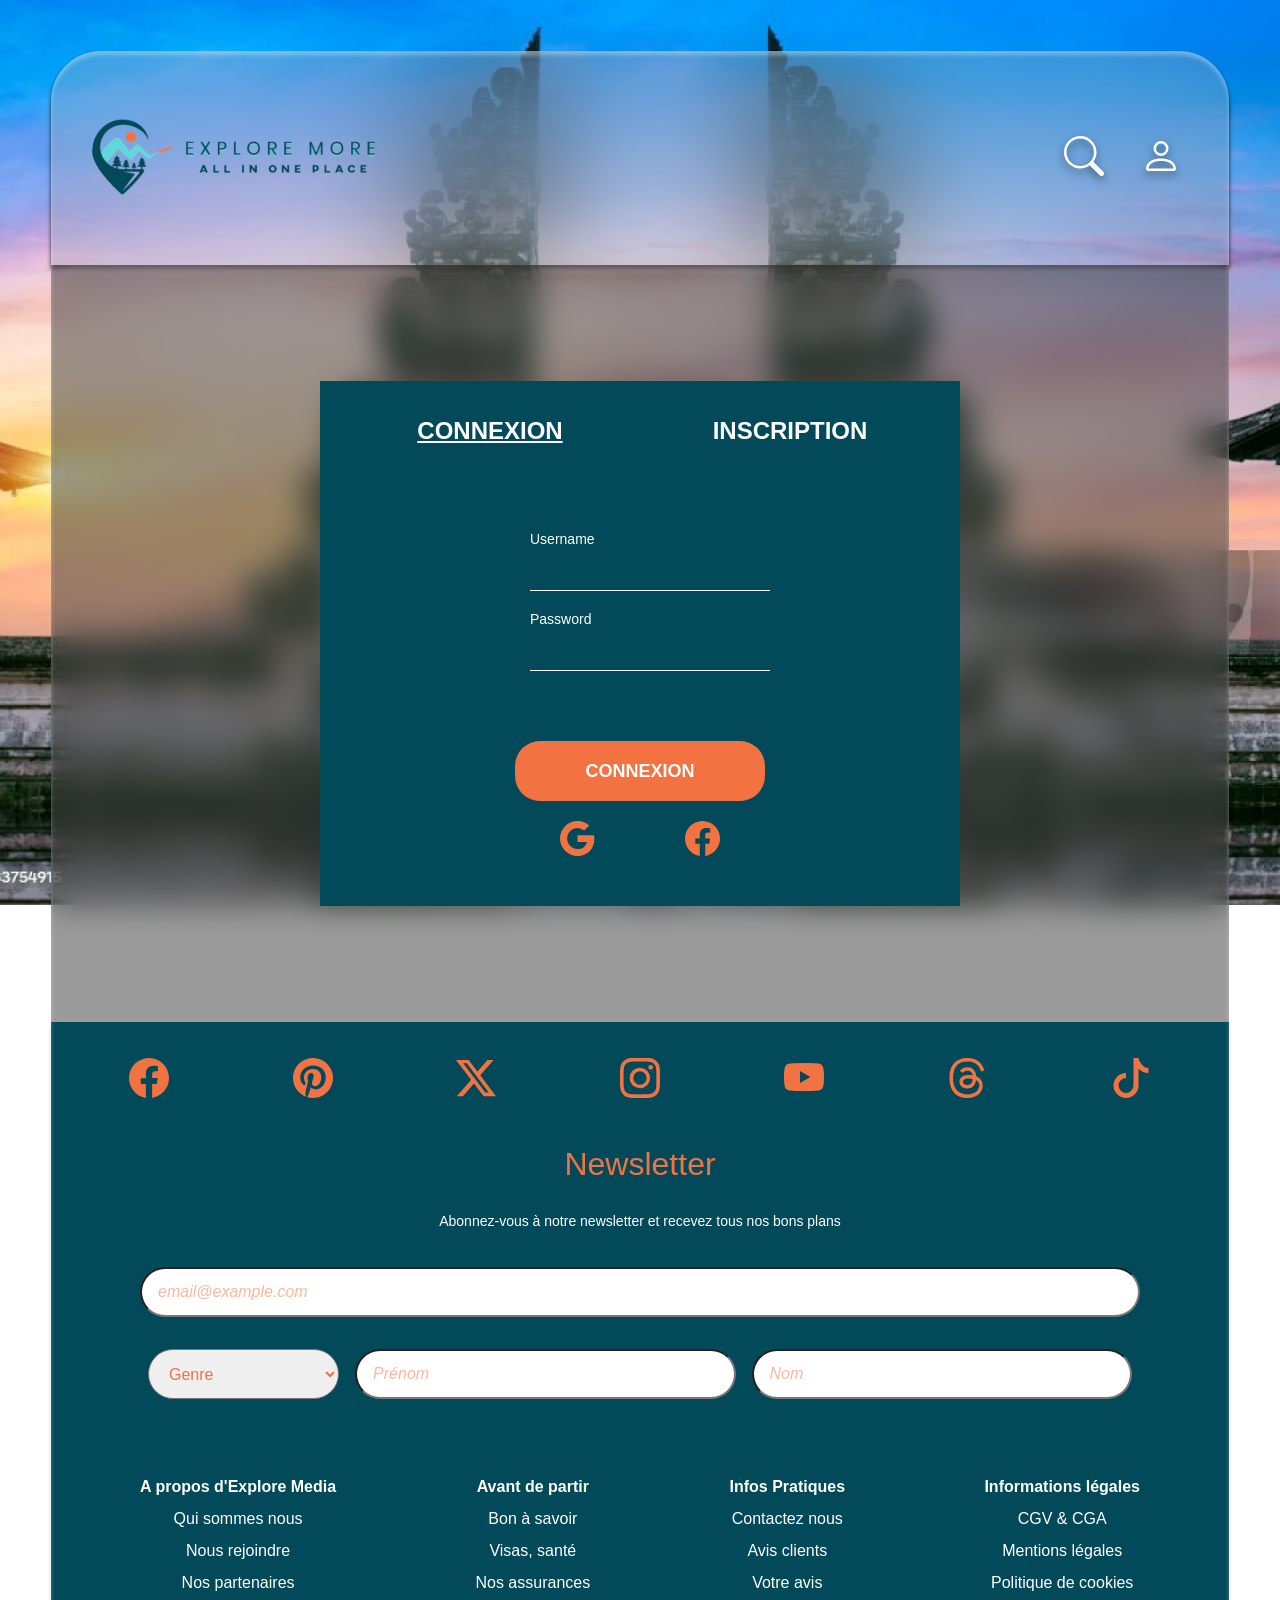
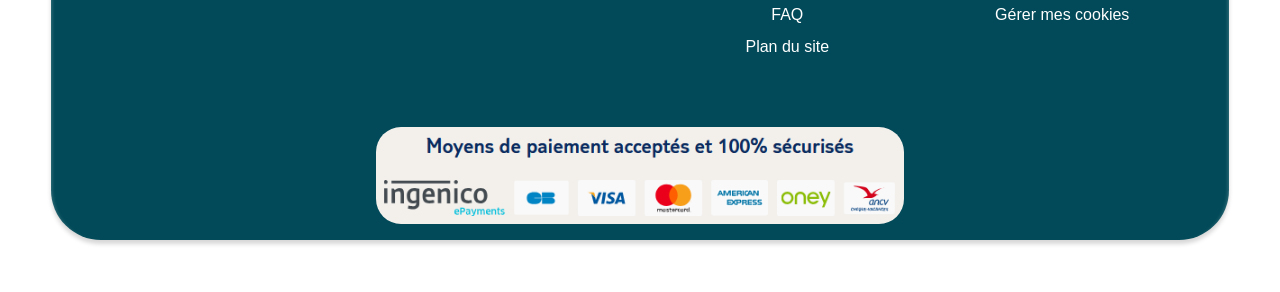
<file: login.html>
<!DOCTYPE html>
<html lang="fr">
<head>
    <meta charset="UTF-8">
    <meta name="viewport" content="width=device-width, initial-scale=1.0">
    
    <!-- <meta name="description" content=""> -->
    <!-- <meta name="keywords" content="Voyage, Vancances"> -->
    <link rel="shortcut icon" href="./images/favicon.png" type="image/x-icon">
    <meta name="description" content="Vous recherchez un moyen de faciliter ...">
    <link rel="stylesheet" href="./styles/style-em.css">
    <title>Connexion - Explore More</title>
</head>
<body style="background-image: url(../images/login.png);">
    <header>
        <div class="HeaderLine">
            <div>
                <img src="./icons/list.svg" alt="Icône Compte" class="IconButton">
            </div>
            <a href="./index.html" class="ButtonLink"><img src="./images/logoad1.png" alt="Logo Du Site" id="HeaderLogo"></a>
            <div>
                <img src="./icons/search.svg" alt="Icône Recherche" class="IconButton">
                <a href="./login.html" class="ButtonLink"><img src="./icons/person.svg" alt="Icône Compte" class="IconButton"></a>
            </div>
        </div>
    </header>
    <main>
        <div class="container">
            <div class="tabs">
                <button disabled>CONNEXION</button>
                <button id="inscription">INSCRIPTION</button>
            </div>
            <div class="form-group">
                <label for="username">Username</label>
                <input type="email" id="username">
            </div>
            <div class="form-group">
                <label for="password">Password</label>
                <input type="password">
            </div>
            <!-- <input type="checkbox" label> -->
            <button class="btn">CONNEXION</button>
            <p><i>S'inscrire</i></p>
            <div class="social-icons">
                <img width="35px" height="35px" src="./icons/google.svg" alt="logo connexion google">
                <img width="35px" height="35px" src="./icons/facebook.svg" alt="logo connexion facebook">
            </div>
        </div>
    </main>
    <footer>
        <div id="FooterReseaux">
            <img src="./icons/facebook.svg" alt="icone facebook">
            <img src="./icons/pinterest.svg" alt="icone pinterest">
            <img src="./icons/twitter-x.svg" alt="icone twitter-x">
            <img src="./icons/instagram.svg" alt="icone instagram">
            <img src="./icons/youtube.svg" alt="icone youtube">
            <img src="./icons/threads.svg" alt="icone threads">
            <img src="./icons/tiktok.svg" alt="icone tiktok">
        </div>
        <div id="FooterNewsletter">
            <span>Newsletter</span>
            <p>Abonnez-vous à notre newsletter et recevez tous nos bons plans</p>
            <input id="FooterInputEmail" type="text" placeholder="email@example.com">
            <div>
                <select id="Genre" name="GenderChoice">
                    <option value="Genre" selected disabled>Genre</option>
                    <option value="Mr">Mr</option>
                    <option value="Mme">Mme</option>
                </select>
                <input type="text" placeholder="Prénom">
                <input type="text" placeholder="Nom">
            </div>
        </div>
        <div id="FooterMentionDesktop">
            <ul>
                <li><b>A propos d'Explore Media</b></li>
                <li>Qui sommes nous</li>
                <li>Nous rejoindre</li>
                <li>Nos partenaires</li>
            </ul>
            <ul>
                <li><b>Avant de partir</b></li>
                <li>Bon à savoir</li>
                <li>Visas, santé</li>
                <li>Nos assurances</li>
            </ul>
            <ul>
                <li><b>Infos Pratiques</b></li>
                <li>Contactez nous</li>
                <li>Avis clients</li>
                <li>Votre avis</li>
                <li>FAQ</li>
                <li>Plan du site</li>
            </ul>
            <ul>
                <li><b>Informations légales</b></li>
                <li>CGV & CGA</li>
                <li>Mentions légales</li>
                <li>Politique de cookies</li>
                <li>Gérer mes cookies</li>
            </ul>
        </div>
        <div id="FooterMentionMobile">
            <details>
                <summary><b>A propos d'Explore Media</b></summary>
                <p>Qui sommes nous</p>
                <p>Nous rejoindre</p>
                <p>Nos partenaires</p>
            </details>
            <details>
                <summary><b>Avant de partir</b></summary>
                <p>Bon à savoir</p>
                <p>Visas, santé</p>
                <p>Nos assurances</p>
            </details>
            <details>
                <summary><b>Infos Pratiques</b></summary>
                <p>Contactez nous</p>
                <p>Avis clients</p>
                <p>Votre avis</p>
                <p>FAQ</p>
                <p>Plan du site</p>
            </details>
            <details>
                <summary><b>Informations légales</b></summary>
                <p>CGV & CGA</p>
                <p>Mentions légales</p>
                <p>Politique de cookies</p>
                <p>Gérer mes cookies</p>
            </details>
        </div>
        <div id="payment">
            <img src="./images/Capture.PNG" alt="Moyens de paiements utilisables sur le site">
        </div>
    </footer>
</body>
</html>
</file>
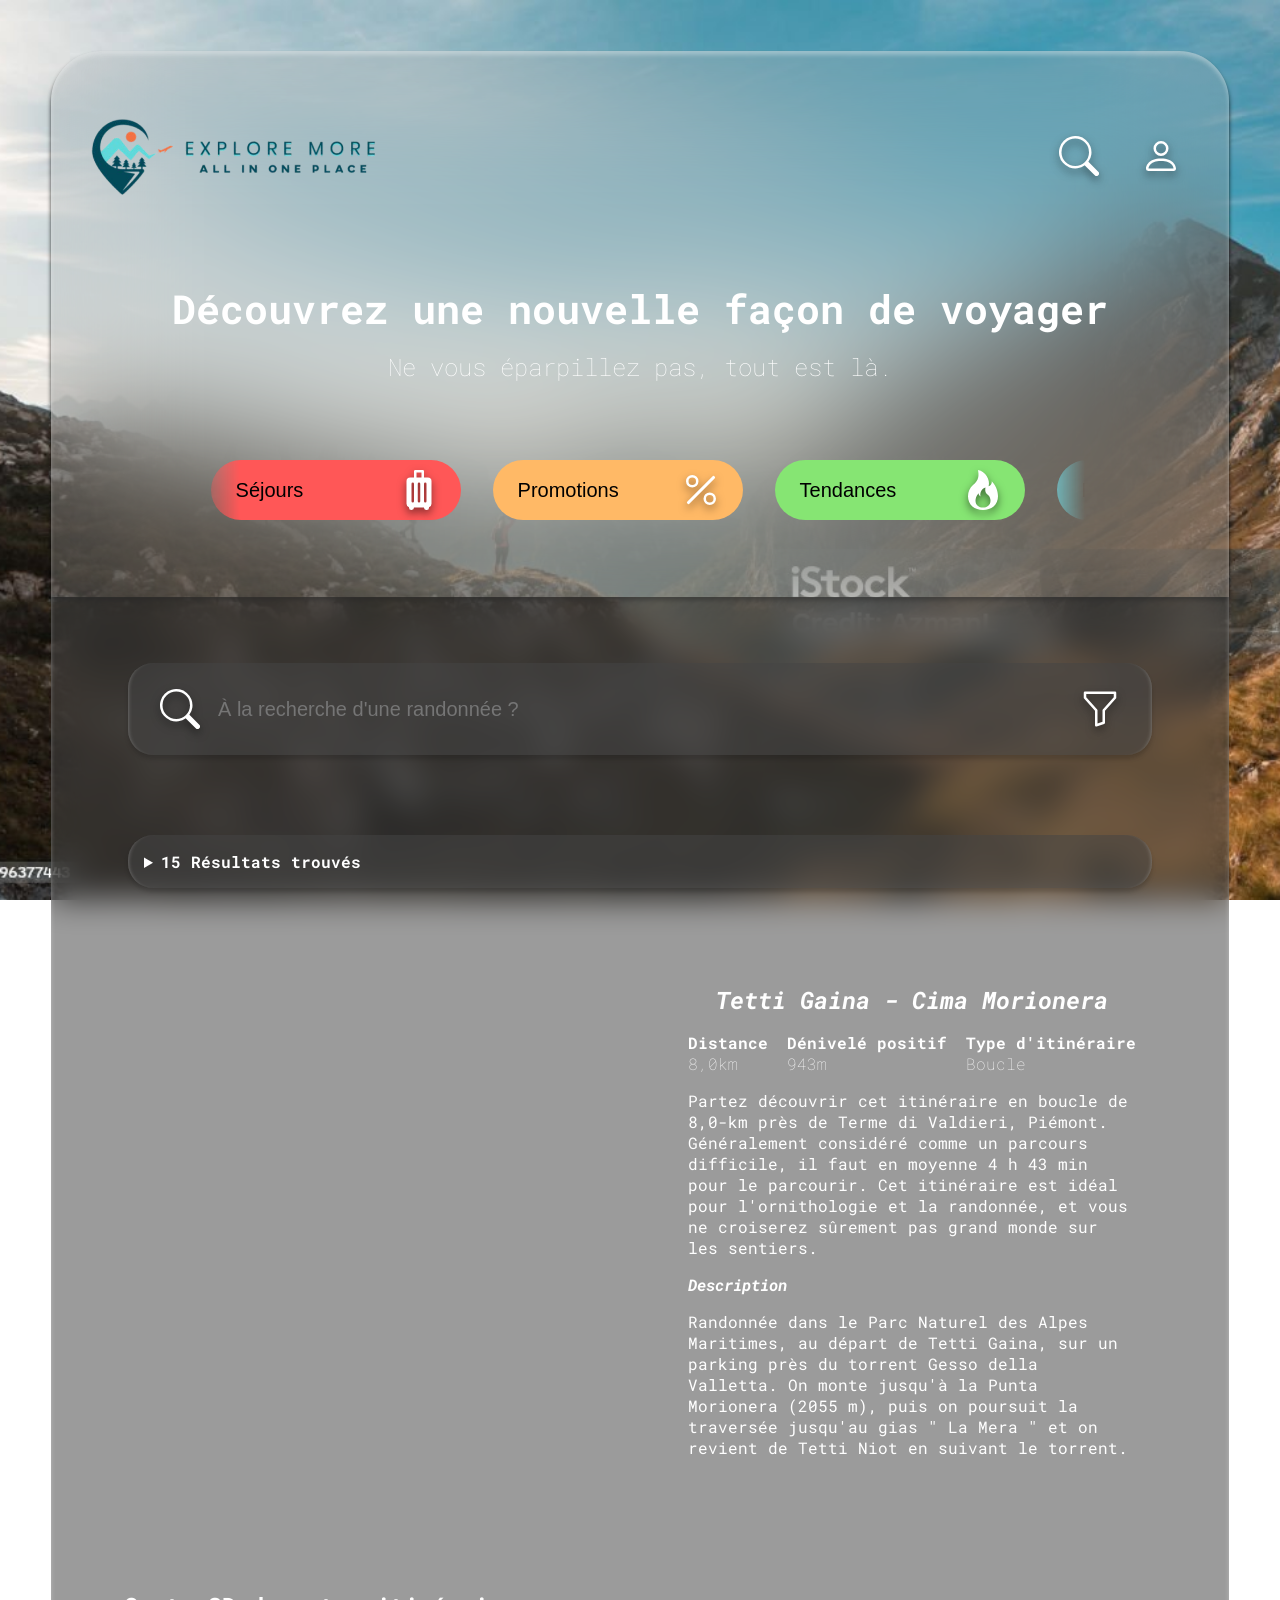
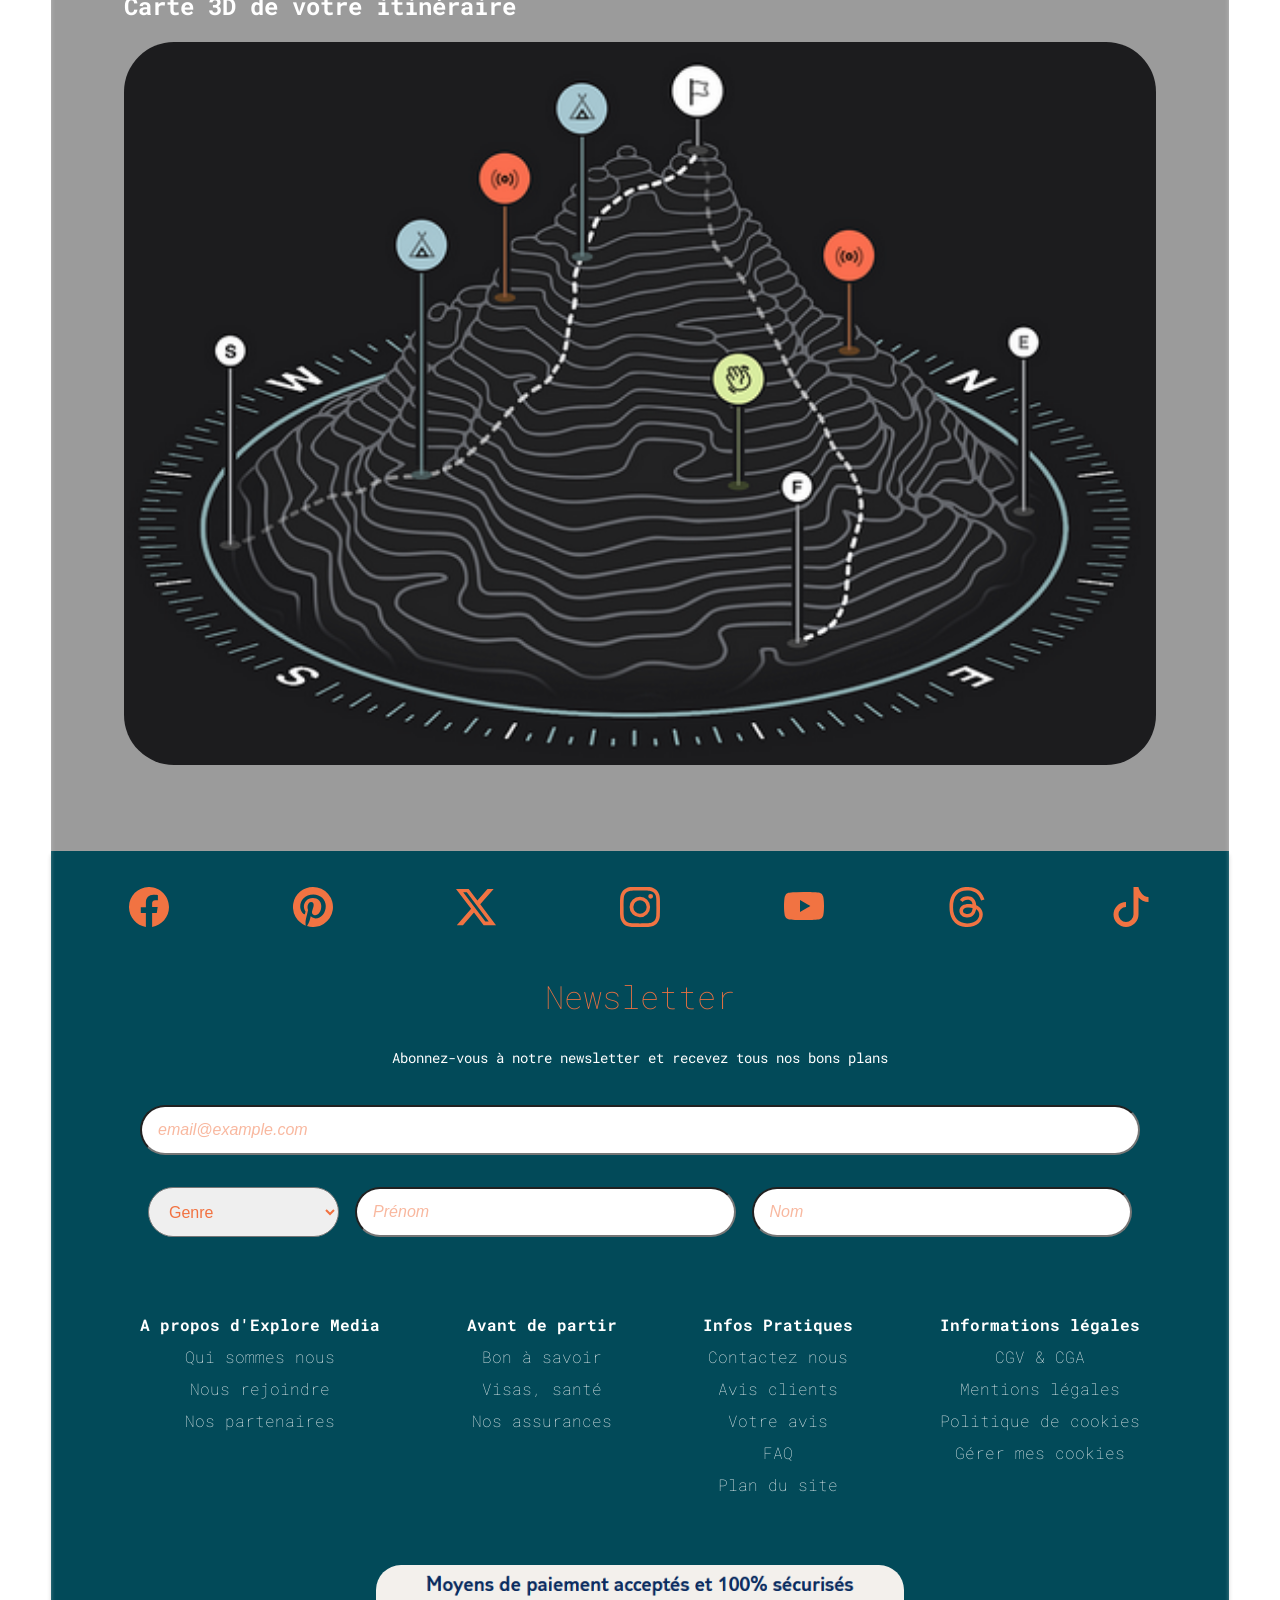
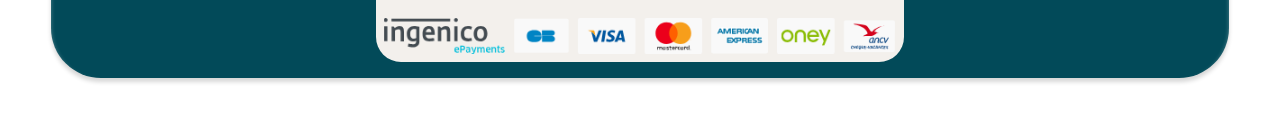
<file: rando.html>
<!DOCTYPE html>
<html lang="fr">
<head>
    <meta charset="UTF-8">
    <meta name="viewport" content="width=device-width, initial-scale=1.0">
    
    <!-- <meta name="description" content=""> -->
    <!-- <meta name="keywords" content="Voyage, Vancances"> -->
    <link rel="shortcut icon" href="./images/favicon.png" type="image/x-icon">
    <meta name="description" content="Vous recherchez un moyen de faciliter ...">
    <link rel="stylesheet" href="./styles/style-em.css">
    <title>Randonnées - Explore More</title>

    <link rel="preconnect" href="https://fonts.googleapis.com">
    <link rel="preconnect" href="https://fonts.gstatic.com" crossorigin>
    <link href="https://fonts.googleapis.com/css2?family=Alegreya+Sans:ital,wght@0,100;0,300;0,400;0,500;0,700;0,800;0,900;1,100;1,300;1,400;1,500;1,700;1,800;1,900&family=Alegreya:ital,wght@0,400..900;1,400..900&family=Roboto+Mono:ital,wght@0,100..700;1,100..700&display=swap" rel="stylesheet">

</head>
<body style="background-image: url(../images/istockphoto-1996377443-1024x1024.jpg);">
    <header>
        <div class="HeaderLine">
            <div>
                <img src="./icons/list.svg" alt="Icône Compte" class="IconButton">
            </div>
            <a href="./index.html" class="ButtonLink"><img src="./images/logoad1.png" alt="Logo Du Site" id="HeaderLogo"></a>
            <div>
                <img src="./icons/search.svg" alt="Icône Recherche" class="IconButton">
                <a href="./login.html" class="ButtonLink"><img src="./icons/person.svg" alt="Icône Compte" class="IconButton"></a>
            </div>
        </div>
        <div class="HeaderLine">
            <div class="HeaderLargeTitle">Découvrez une nouvelle façon de voyager</div>
            <div class="HeaderSubTitle">Ne vous éparpillez pas, tout est là.</div>
        </div>
        <div class="HeaderLine">
            <div id="HeaderCarousel">
                <a href="./sejour.html" class="ButtonLink"><button>Séjours <img src="./icons/suitcase-fill.svg" alt="Icône Séjours" class="Icon"></button></a>
                <button>Promotions <img src="./icons/percent.svg" alt="Icône Promotions" class="Icon"></button>
                <button>Tendances <img src="./icons/fire.svg" alt="Icône Tendances" class="Icon"></button>
                <a href="./rando.html" class="ButtonLink"><button>Randonnées <img src="./icons/map.svg" alt="Icône Randonnées" class="Icon"></button></a>
                <button>Sur mesure <img src="./icons/rulers.svg" alt="Icône Sur mesure" class="Icon"></button>
                <button>Transport <img src="./icons/train-front.svg" alt="Icône Transport" class="Icon"></button>
            </div>
        </div>
    </header>
    <main>
        <div id="simpleSearchBar">
            <div>
                <img class="Icon" src="./icons/search.svg" alt="Icône Loupe">
                <input type="text" placeholder="À la recherche d'une randonnée ?">
                <img class="Icon" src="./icons/funnel.svg" alt="Icône Loupe">
            </div>
        </div>
        <details id="RandoResultList">
            <summary><b>15 Résultats trouvés</b></summary>
            <div class="CardList">
                <div class="Card">
                    <div class="CardImgDiv">
                        <img src="./images/lake-district.jpg" alt="Image Card">
                    </div>
                    <p class="CardTitre"><i>Lacs des Trécolpas-refuge de Cougourde</i></p>
                    <p class="CardDescription">10Km (~6h)</p>
                </div>
                <div class="Card">
                    <div class="CardImgDiv">
                        <img src="./images/mountain-ranges.jpg" alt="Image Card">
                    </div>
                    <p class="CardTitre"><i>Tetti Gaina - Cima Morionera</i></p>
                    <p class="CardDescription">8Km (~5h)</p>
                </div>
                <div class="Card">
                    <div class="CardImgDiv">
                        <img src="./images/lago-federa.jpg" alt="Image Card">
                    </div>
                    <p class="CardTitre"><i>Lac Autier</i></p>
                    <p class="CardDescription">7,4Km (~3h30)</p>
                </div>
                <div class="Card">
                    <div class="CardImgDiv">
                        <img src="./images/alps.jpg" alt="Image Card">
                    </div>
                    <p class="CardTitre"><i>Tour de Guillestre</i></p>
                    <p class="CardDescription">7,7Km (~2h)</p>
                </div>
                <div class="Card">
                    <div class="CardImgDiv">
                        <img src="./images/corsica-gr20.jpg" alt="Image Card">
                    </div>
                    <p class="CardTitre"><i>GR20</i></p>
                    <p class="CardDescription">173Km (~74h)</p>
                </div>
                <div class="Card">
                    <div class="CardImgDiv">
                        <img src="./images/gr10.jpg" alt="Image Card">
                    </div>
                    <p class="CardTitre"><i>GR10</i></p>
                    <p class="CardDescription">890Km (~45-60j)</p>
                </div>
            </div>
        </details>
        
        <div class="trekInfos">
            <iframe class="alltrails" src="https://www.alltrails.com/fr/widget/trail/italy/piedmont/tetti-gaina-cima-morionera" width="600px" height="600px" frameborder="0" scrolling="no" marginheight="0" marginwidth="0" title="AllTrails : des guides et cartes de sentiers pour la randonnée, le camping et la course à pied"></iframe>
            <div id="description">
                <h2><i>Tetti Gaina - Cima Morionera</i></h2>
                <div>
                    <span><b>Distance</b><br>8,0km</span>
                    <span><b>Dénivelé positif</b><br>943m</span>
                    <span><b>Type d'itinéraire</b><br>Boucle</span>
                </div> 
                <p>Partez découvrir cet itinéraire en boucle de 8,0-km près de Terme di  Valdieri, Piémont. Généralement considéré comme un parcours difficile,  il faut en moyenne 4 h 43 min pour le parcourir. Cet itinéraire est  idéal pour l'ornithologie et la randonnée, et vous ne croiserez sûrement pas grand monde sur les sentiers.</p>
                <b><i>Description</i></b>
                <p>Randonnée dans le Parc Naturel des Alpes Maritimes, au départ de Tetti  Gaina, sur un parking près du torrent Gesso della Valletta. On monte  jusqu'à la Punta Morionera (2055 m), puis on poursuit la traversée  jusqu'au gias " La Mera " et on revient de Tetti Niot en suivant le  torrent.</p>
            </div> 
        </div>
        <div id="topologie">
            <h2>Carte 3D de votre itinéraire</h2>
            <img src="./images/Capture_decran_2024-10-31_140816.png" alt="topologie 3D de la randonnée">
        </div>
    </main>
    <footer>
        <div id="FooterReseaux">
            <img src="./icons/facebook.svg" alt="icone facebook">
            <img src="./icons/pinterest.svg" alt="icone pinterest">
            <img src="./icons/twitter-x.svg" alt="icone twitter-x">
            <img src="./icons/instagram.svg" alt="icone instagram">
            <img src="./icons/youtube.svg" alt="icone youtube">
            <img src="./icons/threads.svg" alt="icone threads">
            <img src="./icons/tiktok.svg" alt="icone tiktok">
        </div>
        <div id="FooterNewsletter">
            <span>Newsletter</span>
            <p>Abonnez-vous à notre newsletter et recevez tous nos bons plans</p>
            <input id="FooterInputEmail" type="text" placeholder="email@example.com">
            <div>
                <select id="Genre" name="GenderChoice">
                    <option value="Genre" selected disabled>Genre</option>
                    <option value="Mr">Mr</option>
                    <option value="Mme">Mme</option>
                </select>
                <input type="text" placeholder="Prénom">
                <input type="text" placeholder="Nom">
            </div>
        </div>
        <div id="FooterMentionDesktop">
            <ul>
                <li><b>A propos d'Explore Media</b></li>
                <li>Qui sommes nous</li>
                <li>Nous rejoindre</li>
                <li>Nos partenaires</li>
            </ul>
            <ul>
                <li><b>Avant de partir</b></li>
                <li>Bon à savoir</li>
                <li>Visas, santé</li>
                <li>Nos assurances</li>
            </ul>
            <ul>
                <li><b>Infos Pratiques</b></li>
                <li>Contactez nous</li>
                <li>Avis clients</li>
                <li>Votre avis</li>
                <li>FAQ</li>
                <li>Plan du site</li>
            </ul>
            <ul>
                <li><b>Informations légales</b></li>
                <li>CGV & CGA</li>
                <li>Mentions légales</li>
                <li>Politique de cookies</li>
                <li>Gérer mes cookies</li>
            </ul>
        </div>
        <div id="FooterMentionMobile">
            <details>
                <summary><b>A propos d'Explore Media</b></summary>
                <p>Qui sommes nous</p>
                <p>Nous rejoindre</p>
                <p>Nos partenaires</p>
            </details>
            <details>
                <summary><b>Avant de partir</b></summary>
                <p>Bon à savoir</p>
                <p>Visas, santé</p>
                <p>Nos assurances</p>
            </details>
            <details>
                <summary><b>Infos Pratiques</b></summary>
                <p>Contactez nous</p>
                <p>Avis clients</p>
                <p>Votre avis</p>
                <p>FAQ</p>
                <p>Plan du site</p>
            </details>
            <details>
                <summary><b>Informations légales</b></summary>
                <p>CGV & CGA</p>
                <p>Mentions légales</p>
                <p>Politique de cookies</p>
                <p>Gérer mes cookies</p>
            </details>
        </div>
        <div id="payment">
            <img src="./images/Capture.PNG" alt="">
        </div>
    </footer>
</body>
</html>
</file>
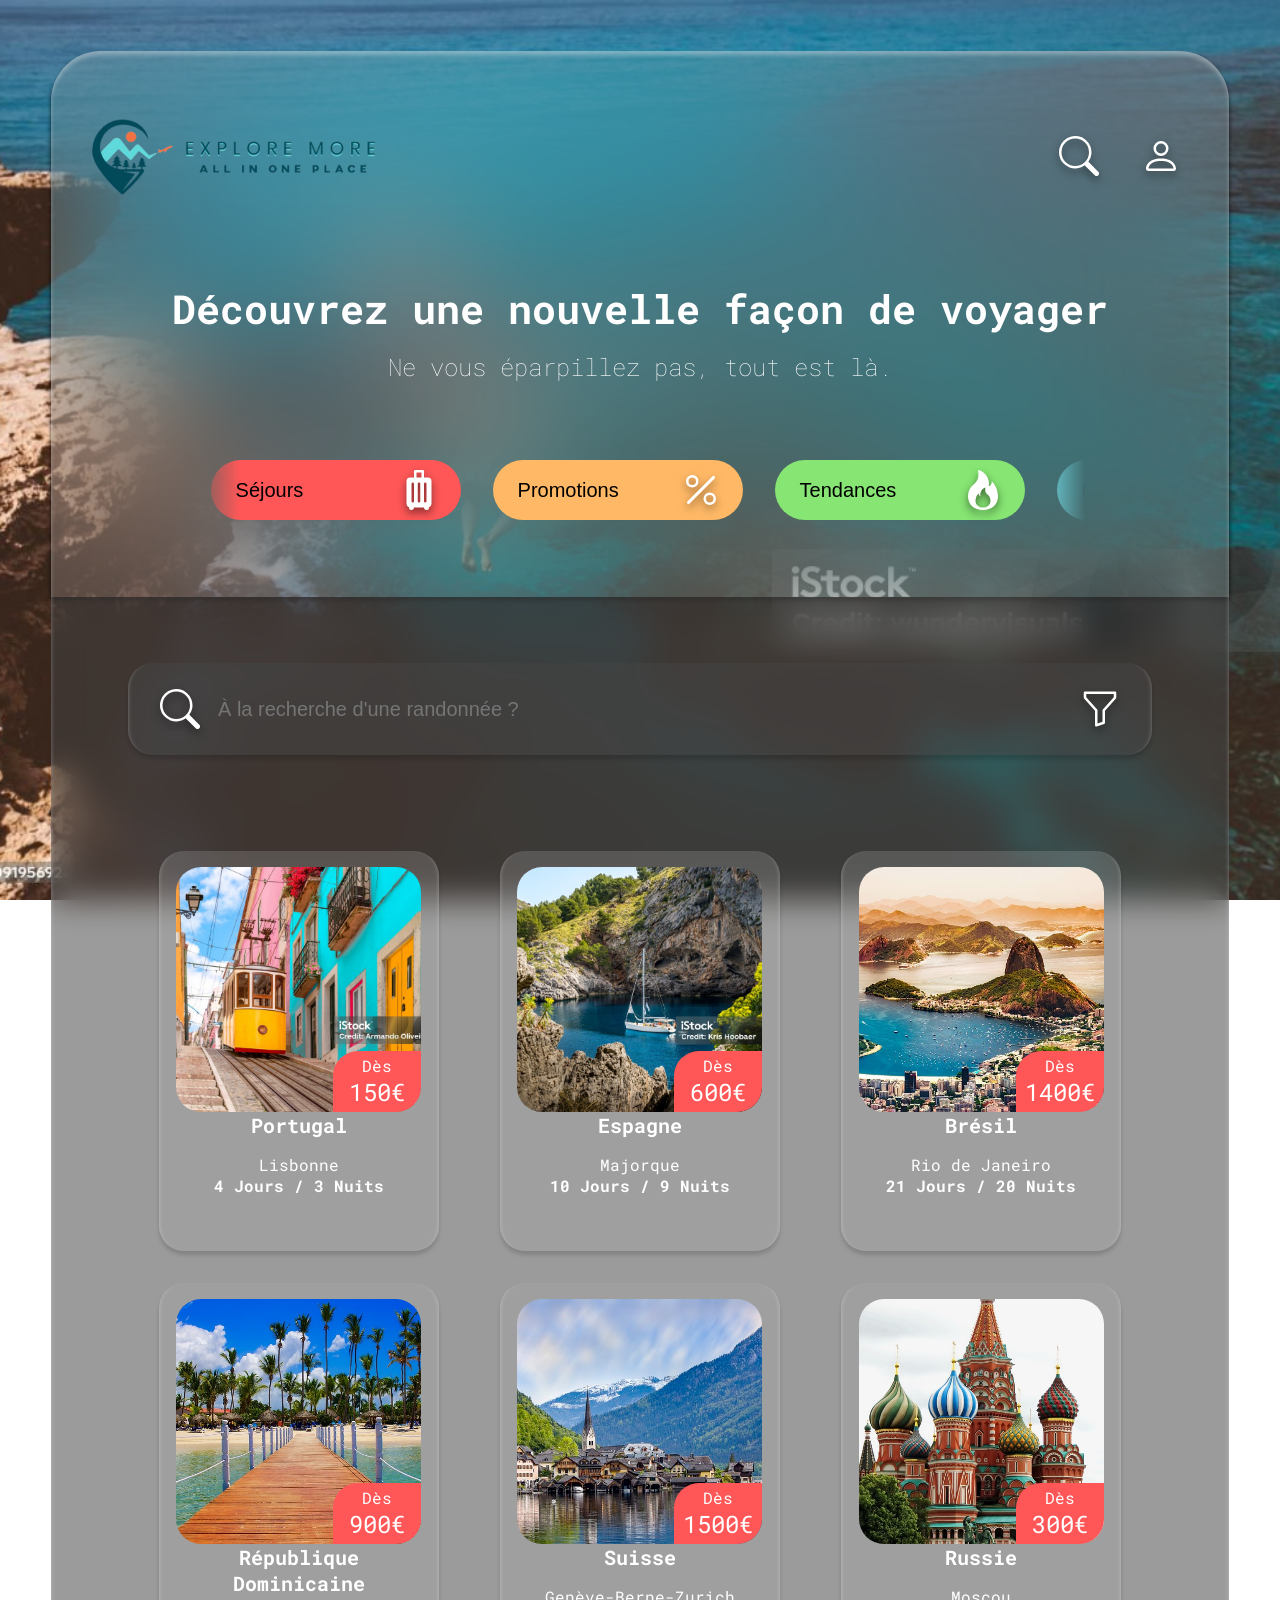
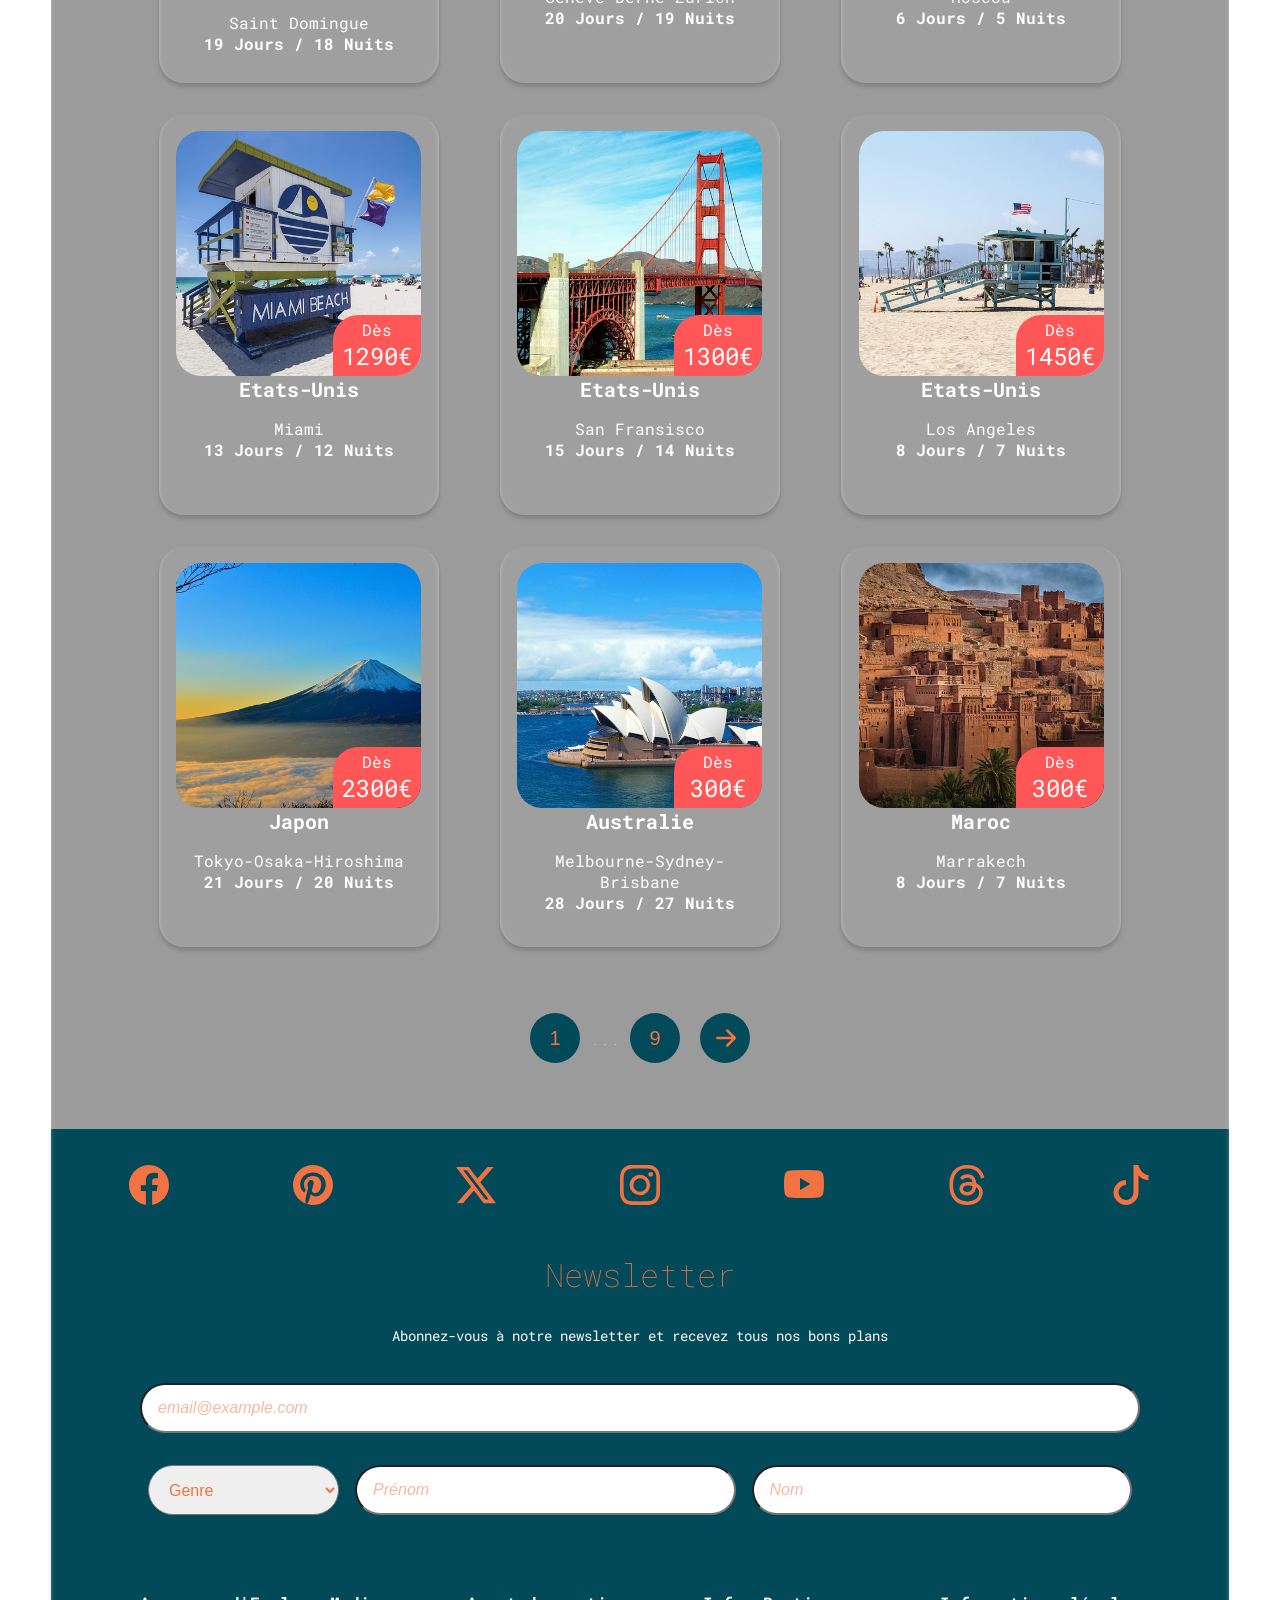
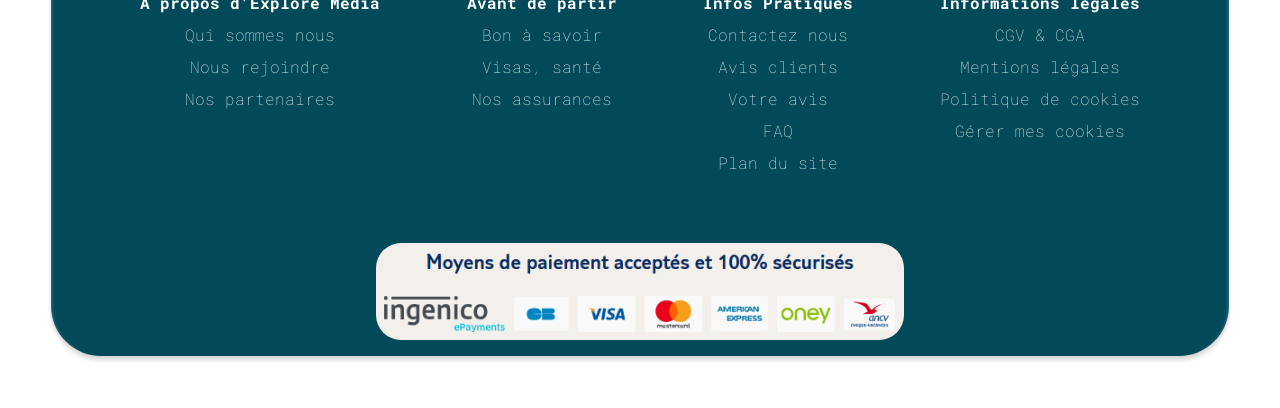
<file: sejour.html>
<!DOCTYPE html>
<html lang="fr">
<head>
    <meta charset="UTF-8">
    <meta name="viewport" content="width=device-width, initial-scale=1.0">
    
    <!-- <meta name="description" content=""> -->
    <!-- <meta name="keywords" content="Voyage, Vancances"> -->
    <link rel="shortcut icon" href="./images/favicon.png" type="image/x-icon">
    <meta name="description" content="Vous recherchez un moyen de faciliter ...">
    <link rel="stylesheet" href="./styles/style-em.css">
    <title>Séjour - Explore More</title>

    <link rel="preconnect" href="https://fonts.googleapis.com">
    <link rel="preconnect" href="https://fonts.gstatic.com" crossorigin>
    <link href="https://fonts.googleapis.com/css2?family=Alegreya+Sans:ital,wght@0,100;0,300;0,400;0,500;0,700;0,800;0,900;1,100;1,300;1,400;1,500;1,700;1,800;1,900&family=Alegreya:ital,wght@0,400..900;1,400..900&family=Roboto+Mono:ital,wght@0,100..700;1,100..700&display=swap" rel="stylesheet">

</head>
<body style="background-image: url(../images/istockphoto-909195692-1024x1024.jpg);">
    <header>
        <div class="HeaderLine">
            <div>
                <img src="./icons/list.svg" alt="Icône Compte" class="IconButton">
            </div>
            <a href="./index.html" class="ButtonLink"><img src="./images/logoad1.png" alt="Logo Du Site" id="HeaderLogo"></a>
            <div>
                <img src="./icons/search.svg" alt="Icône Recherche" class="IconButton">
                <a href="./login.html" class="ButtonLink"><img src="./icons/person.svg" alt="Icône Compte" class="IconButton"></a>
            </div>
        </div>
        <div class="HeaderLine">
            <div class="HeaderLargeTitle">Découvrez une nouvelle façon de voyager</div>
            <div class="HeaderSubTitle">Ne vous éparpillez pas, tout est là.</div>
        </div>
        <div class="HeaderLine">
            <div id="HeaderCarousel">
                <a href="./sejour.html" class="ButtonLink"><button>Séjours <img src="./icons/suitcase-fill.svg" alt="Icône Séjours" class="Icon"></button></a>
                <button>Promotions <img src="./icons/percent.svg" alt="Icône Promotions" class="Icon"></button>
                <button>Tendances <img src="./icons/fire.svg" alt="Icône Tendances" class="Icon"></button>
                <a href="./rando.html" class="ButtonLink"><button>Randonnées <img src="./icons/map.svg" alt="Icône Randonnées" class="Icon"></button></a>
                <button>Sur mesure <img src="./icons/rulers.svg" alt="Icône Sur mesure" class="Icon"></button>
                <button>Transport <img src="./icons/train-front.svg" alt="Icône Transport" class="Icon"></button>
            </div>
        </div>
    </header>
    <main>
        <div id="simpleSearchBar">
            <div>
                <img class="Icon" src="./icons/search.svg" alt="Icône Loupe">
                <input type="text" placeholder="À la recherche d'une randonnée ?">
                <img class="Icon" src="./icons/funnel.svg" alt="Icône Loupe">
            </div>
        </div>
        <div class="CardList">
            <div class="Card">      <!-- card1 -->
                <div class="CardImgDiv">
                    <img src="./images/portugal.jpg" alt="Image Card">
                    <p>Dès <span class="TextLarge">150€</span></p>
                </div>
                <p class="CardTitre">Portugal</p>
                <p class="CardDescription">Lisbonne<br><span class="TextNormal">4 Jours / 3 Nuits</span></p>
            </div>
            <div class="Card">      <!-- card2 -->
                <div class="CardImgDiv">
                    <img src="./images/espagne.jpg" alt="Image Card">
                    <p>Dès <span class="TextLarge">600€</span></p>
                </div>
                <p class="CardTitre">Espagne</p>
                <p class="CardDescription">Majorque<br><span class="TextNormal">10 Jours / 9 Nuits</span></p>
            </div>
            <div class="Card">      <!-- card3 -->
                <div class="CardImgDiv">
                    <img src="./images/rio-de-janeiro.jpg" alt="Image Card">
                    <p>Dès <span class="TextLarge">1400€</span></p>
                </div>
                <p class="CardTitre">Brésil</p>
                <p class="CardDescription">Rio de Janeiro<br><span class="TextNormal">21 Jours / 20 Nuits</span></p>
            </div>
            <div class="Card">      <!-- card4 -->
                <div class="CardImgDiv">
                    <img src="./images/dominican-republic.jpg" alt="Image Card">
                    <p>Dès <span class="TextLarge">900€</span></p>
                </div>
                <p class="CardTitre">République Dominicaine</p>
                <p class="CardDescription">Saint Domingue<br><span class="TextNormal">19 Jours / 18 Nuits</span></p>
            </div>
            <div class="Card">      <!-- card5 -->
                <div class="CardImgDiv">
                    <img src="./images/suisse.jpg" alt="Image Card">
                    <p>Dès <span class="TextLarge">1500€</span></p>
                </div>
                <p class="CardTitre">Suisse</p>
                <p class="CardDescription">Genève-Berne-Zurich<br><span class="TextNormal">20 Jours / 19 Nuits</span></p>
            </div>
            <div class="Card">      <!-- card6 -->
                <div class="CardImgDiv">
                    <img src="./images/russia.jpg" alt="Image Card">
                    <p>Dès <span class="TextLarge">300€</span></p>
                </div>
                <p class="CardTitre">Russie</p>
                <p class="CardDescription">Moscou<br><span class="TextNormal">6 Jours / 5 Nuits</span></p>
            </div>
            <div class="Card">      <!-- card7 -->
                <div class="CardImgDiv">
                    <img src="./images/miami.jpg" alt="Image Card">
                    <p>Dès <span class="TextLarge">1290€</span></p>
                </div>
                <p class="CardTitre">Etats-Unis</p>
                <p class="CardDescription">Miami<br><span class="TextNormal">13 Jours / 12 Nuits</span></p>
            </div>
            <div class="Card">      <!-- card8 -->
                <div class="CardImgDiv">
                    <img src="./images/s.f.jpg" alt="Image Card">
                    <p>Dès <span class="TextLarge">1300€</span></p>
                </div>
                <p class="CardTitre">Etats-Unis</p>
                <p class="CardDescription">San Fransisco<br><span class="TextNormal">15 Jours / 14 Nuits</span></p>
            </div>
            <div class="Card">      <!-- card9 -->
                <div class="CardImgDiv">
                    <img src="./images/l.a.jpg" alt="Image Card">
                    <p>Dès <span class="TextLarge">1450€</span></p>
                </div>
                <p class="CardTitre">Etats-Unis</p>
                <p class="CardDescription">Los Angeles<br><span class="TextNormal">8 Jours / 7 Nuits</span></p>
            </div>
            <div class="Card">      <!-- card10 -->
                <div class="CardImgDiv">
                    <img src="./images/japon.jpg" alt="Image Card">
                    <p>Dès <span class="TextLarge">2300€</span></p>
                </div>
                <p class="CardTitre">Japon</p>
                <p class="CardDescription">Tokyo-Osaka-Hiroshima<br><span class="TextNormal">21 Jours / 20 Nuits</span></p>
            </div>
            <div class="Card">      <!-- card11 -->
                <div class="CardImgDiv">
                    <img src="./images/australia.jpg" alt="Image Card">
                    <p>Dès <span class="TextLarge">300€</span></p>
                </div>
                <p class="CardTitre">Australie</p>
                <p class="CardDescription">Melbourne-Sydney-Brisbane<br><span class="TextNormal">28 Jours / 27 Nuits</span></p>
            </div>
            <div class="Card">      <!-- card12 -->
                <div class="CardImgDiv">
                    <img src="./images/morocco.jpg" alt="Image Card">
                    <p>Dès <span class="TextLarge">300€</span></p>
                </div>
                <p class="CardTitre">Maroc</p>
                <p class="CardDescription">Marrakech<br><span class="TextNormal">8 Jours / 7 Nuits</span></p>
            </div>
        </div>
        <div id="PageButtons">
            <button>1</button>
            <span>...</span>
            <button>9</button>
            <button><img class="iconOrange" src="./icons/arrow-right-short.svg" alt="flèche directionnelle droite"></button>
        </div>
    </main>
    <footer>
        <div id="FooterReseaux">
            <img src="./icons/facebook.svg" alt="icone facebook">
            <img src="./icons/pinterest.svg" alt="icone pinterest">
            <img src="./icons/twitter-x.svg" alt="icone twitter-x">
            <img src="./icons/instagram.svg" alt="icone instagram">
            <img src="./icons/youtube.svg" alt="icone youtube">
            <img src="./icons/threads.svg" alt="icone threads">
            <img src="./icons/tiktok.svg" alt="icone tiktok">
        </div>
        <div id="FooterNewsletter">
            <span>Newsletter</span>
            <p>Abonnez-vous à notre newsletter et recevez tous nos bons plans</p>
            <input id="FooterInputEmail" type="text" placeholder="email@example.com">
            <div>
                <select id="Genre" name="GenderChoice">
                    <option value="Genre" selected disabled>Genre</option>
                    <option value="Mr">Mr</option>
                    <option value="Mme">Mme</option>
                </select>
                <input type="text" placeholder="Prénom">
                <input type="text" placeholder="Nom">
            </div>
        </div>
        <div id="FooterMentionDesktop">
            <ul>
                <li><b>A propos d'Explore Media</b></li>
                <li>Qui sommes nous</li>
                <li>Nous rejoindre</li>
                <li>Nos partenaires</li>
            </ul>
            <ul>
                <li><b>Avant de partir</b></li>
                <li>Bon à savoir</li>
                <li>Visas, santé</li>
                <li>Nos assurances</li>
            </ul>
            <ul>
                <li><b>Infos Pratiques</b></li>
                <li>Contactez nous</li>
                <li>Avis clients</li>
                <li>Votre avis</li>
                <li>FAQ</li>
                <li>Plan du site</li>
            </ul>
            <ul>
                <li><b>Informations légales</b></li>
                <li>CGV & CGA</li>
                <li>Mentions légales</li>
                <li>Politique de cookies</li>
                <li>Gérer mes cookies</li>
            </ul>
        </div>
        <div id="FooterMentionMobile">
            <details>
                <summary><b>A propos d'Explore Media</b></summary>
                <p>Qui sommes nous</p>
                <p>Nous rejoindre</p>
                <p>Nos partenaires</p>
            </details>
            <details>
                <summary><b>Avant de partir</b></summary>
                <p>Bon à savoir</p>
                <p>Visas, santé</p>
                <p>Nos assurances</p>
            </details>
            <details>
                <summary><b>Infos Pratiques</b></summary>
                <p>Contactez nous</p>
                <p>Avis clients</p>
                <p>Votre avis</p>
                <p>FAQ</p>
                <p>Plan du site</p>
            </details>
            <details>
                <summary><b>Informations légales</b></summary>
                <p>CGV & CGA</p>
                <p>Mentions légales</p>
                <p>Politique de cookies</p>
                <p>Gérer mes cookies</p>
            </details>
        </div>
        <div id="payment">
            <img src="./images/Capture.PNG" alt="">
        </div>
    </footer>
</body>
</html>
</file>
<file: styles/style-em.css>
.HeaderLargeTitle {
    font-size: 40px;
    margin: 16px;
    font-weight: bold;
    text-align: center;
}
.HeaderSubTitle {
    font-size: 24px;
    text-align: center;
}
h1 {
    font-size: 32px;
}
h2 {
    font-size: 24px;
}
h3 {
    font-size: 20px;
}
a.ButtonLink {
    text-decoration: none;
    color: inherit;
    cursor: pointer;
}
p {
    font-weight: normal;
}
b {
    font-weight: bold;
}
.TextNormal {
    font-weight: bold;
}
.TextLarge {
    font-size: 1.5em;
    font-weight: normal;
}
.TextLarger {
    font-size: 2em;
    font-weight: normal;
}

img.Icon {
    filter: brightness(0) saturate(100%) invert(100%) sepia(4%) saturate(7500%) hue-rotate(180deg) brightness(101%) contrast(114%) drop-shadow(0px 4px 4px rgba(0,0,0,0.5));
    width: 40px;
    height: 40px;
    margin: 4px;
}
img.IconButton {
    filter: brightness(0) saturate(100%) invert(100%) sepia(4%) saturate(7500%) hue-rotate(180deg) brightness(101%) contrast(114%) drop-shadow(0px 4px 4px rgba(0,0,0,0.5));
    width: 40px;
    height: 40px;
    margin: 4px;
}
img.IconButton:hover {
    filter: brightness(0) saturate(100%) invert(80%) sepia(0%) saturate(381%) hue-rotate(224deg) brightness(87%) contrast(86%);
}
img.iconOrange{
    filter: brightness(0) saturate(100%) invert(70%) sepia(44%) saturate(5423%) hue-rotate(332deg) brightness(97%) contrast(95%);
    width: 40px;
    height: 40px;
    margin: auto;
    display: block;
}
button {
    border-radius: 50px;
    height: 60px;
    width: 250px;
    border: none;
}
button:hover {
    filter: brightness(150%);
}
input:focus{
    outline: none;
}

body {
    font-family: "Roboto Mono", sans-serif;
    font-weight: lighter;
    src: url('../fonts/Roboto_Mono/RobotoMono-VariableFont_wght.ttf') format('truetype');
    margin: 0;
    padding: 0;
    

    background-size: cover;
    background-repeat: no-repeat;
    background-position: center;
    background-attachment: fixed;

    color: var(--TextColorBright);
    font-size: 16px;

    --BackgroundColor: #AAAAAA40;
    --BackgroundColorDark: #44444488;
    --BackgroundColorBlue: #024A59;
    --TextColorBright: #FFFFFF;
    --TextColorDark: #000000;
    --TextColorBrightOrange: #F27241;
    --ButtonColorRed: #FF5757;
    --ButtonColorOrange: #FFB966;
    --ButtonColorGreen: #86E573;
    --ButtonColorTurquoise: #73DBE5;
    --ButtonColorBlue: #80B0FF;
    --ButtonColorIndigo: #6F57FF;
}

header {
    width: 100%;
    backdrop-filter: blur(64px);
    border-radius: 50px 50px 0 0;

    box-shadow: inset 0px 4px 4px 0px rgba(255,255,255,0.32), 0px 4px 4px 0px rgba(0,0,0,0.77);
    background-color: var(--BackgroundColor);
    padding: 0.5em;
    box-sizing: border-box;

    display: flex;
    flex-direction: column;
    justify-content: space-around;
    gap: 4px;
}
.HeaderLine {
    height: 80px;
    display: flex;
    justify-content: center;
    align-items: center;
}
.HeaderLine:nth-child(1) {
    justify-content: space-between;
}
.HeaderLine:nth-child(n+2) {
    display:none;
}
.HeaderLine:nth-child(2) {
    flex-direction: column;
}

.HeaderLine:nth-child(1) > :nth-child(1) {
    display: flex;
}
#HeaderLogo{
    width: 180px;
    height: 50px;
    object-fit: cover;
}

#HeaderCarousel{
    display: flex;
    overflow: scroll;
    align-items: center;
    width: 80%;
    max-width: 1700px;
    scrollbar-width: none;
    mask-image: linear-gradient(90deg, rgba(0,0,0,0) 0%, rgba(255,255,255,1) 5%, rgba(255,255,255,1) 95%, rgba(0,0,0,0) 100%);
    /*C'est ce qui fait que les boutons disparaissent en bout de la ligne*/
}

#HeaderCarousel button{
    display: flex;
    justify-content: space-between;
    align-items: center;
    font-size: 20px;
    flex-shrink: 0;
    padding-left: 25px;
    background-color: var(--ButtonColorRed);
    margin: 16px;
}
#HeaderCarousel button:nth-child(2){
    background-color: var(--ButtonColorOrange);
}
#HeaderCarousel button:nth-child(3){
    background-color: var(--ButtonColorGreen);
}
#HeaderCarousel a:nth-child(4) button{
    background-color: var(--ButtonColorTurquoise);
}
#HeaderCarousel button:nth-child(5){
    background-color: var(--ButtonColorBlue);
}
#HeaderCarousel button:nth-child(6){
    background-color: var(--ButtonColorIndigo);
}

main {
    width: 100%;
    backdrop-filter: blur(16px);

    box-shadow: inset 4px 0 4px -4px rgba(255,255,255,0.32), inset -4px 0 4px -4px rgba(255,255,255,0.32);
    background-color: var(--BackgroundColorDark);

    padding: 16px;
    box-sizing: border-box;
}


footer {
    width: 100%;
    backdrop-filter: blur(64px);
    border-radius: 0 0 50px 50px;

    box-shadow: inset 4px 0 4px -4px rgba(255,255,255,0.32), inset -4px 0 4px -4px rgba(255,255,255,0.32), 0px 4px 4px 0px rgba(0,0,0,0.16);
    background-color: var(--BackgroundColorBlue);
    padding: 16px;
    box-sizing: border-box;

    display: flex;
    align-items: center;
    flex-direction: column;
    gap: 3em;       /* Gérer l'espacement de mes div dans le footer (se fait automatiquement) */
}


#FooterReseaux{         /* Disposition de mes icones de Réseaux sociaux */
    display: flex;
    width: 100%;
    justify-content: space-around;
    margin-top: 20px;
    align-items: center;
    filter: brightness(0) saturate(100%) invert(70%) sepia(44%) saturate(5423%) hue-rotate(332deg) brightness(97%) contrast(95%);
    flex-wrap: wrap;
}

#FooterReseaux *{           /* Taille de mes icones */
    width: 40px;
    height: 40px;
}

#FooterNewsletter{
    width: 96%;
    display: flex;
    justify-content: space-between;
    align-items: center;
    flex-direction: column;
    gap: 1em;
    
}
/* Style pour le select et les input dans le footer */
#FooterNewsletter input, select{
    color: var(--TextColorBrightOrange);
    font-size: 16px;
    border-radius: 25px;
    height: 50px;
    padding-left: 16px;
    padding-right: 16px;
    margin: 8px;
    box-sizing: border-box;
}
/* PlaceHolder */
#FooterNewsletter input::placeholder{
    color: var(--TextColorBrightOrange);
    opacity: 0.5;
    font-style: italic;
}
#FooterNewsletter span:nth-child(1){
    color: var(--TextColorBrightOrange);  
    font-size: 32px;
}
#FooterNewsletter p:nth-child(2){
    font-size: 14px;
}
#FooterNewsletter #FooterInputEmail{
    width: 100%;
}
#FooterNewsletter > div{
    display: flex;
    width: 100%;
    justify-content: space-between;
}
#Genre{
    width: 20%;
}
#FooterNewsletter > div input{
    width: 40%;
}

#FooterMentionMobile{
    text-align: center;
    width: 100%;
}
#FooterMentionMobile details{
    margin-bottom: 32px;
}
#FooterMentionMobile details > summary {
    list-style: none;
    position: relative;
    width: auto;
    max-width: 320px;
    margin: auto;
}
#FooterMentionMobile details > summary::after {
    position: absolute;
    right: 0%;
    content: ' ►';
}
#FooterMentionMobile details[open] summary:after {
    position: absolute;
    right: 0%;
    content: " ▼";
}

#FooterMentionDesktop {
    display: none;
    justify-content: space-between;
    flex-direction: row;
    align-items: start;
    max-width: 1000px;
    width: 90%;
}
#FooterMentionDesktop li{
    list-style-type: none;
}
#FooterMentionDesktop ul{
    text-align: center;
    line-height: 2em;
    padding: 0px;
}

#payment img{
    display: block;
    margin: auto;
    border-radius: 25px;
    width: 90%;
}

.container{
    display: flex;
    background-color: #024A59;
    max-width: 600px;
    justify-content: center;
    align-items: center;
    margin: 100px auto 100px auto;
    padding: 20px;
    flex-direction: column;
}
.tabs {
    display: flex;
    justify-content: space-between;
    margin-bottom: 70px;
    width: 100%;
}
.tabs button {
    font-size: 24px;
    font-weight: bold;
    cursor: pointer;
    flex: 1;
    background-color: #00000000;
    color: var(--TextColorBright);
    transition: color 0.25s;
}
.tabs button:disabled {
    text-decoration: underline;
}
.tabs button:hover {
    color: var(--TextColorBrightOrange);
}
#inscription{
    display: none;
}
.form-group {
    margin-bottom: 20px;
    text-align: left;
}
.form-group label {
    display: block;
    margin-bottom: 5px;
    font-size: 14px;
}
.form-group input {
    width: 100%;
    padding: 10px;
    border: none;
    border-bottom: 1px solid #ffffff;
    background-color: transparent;
    color: #ffffff;
    font-size: 16px;
}
.form-group input:focus {
    outline: none;
    border-bottom: 1px solid #F27241;
}
.btn {
    color: #FFFFFF;
    background-color:#F27241;
    padding: 15px;
    border: none;
    border-radius: 25px;
    font-size: 18px;
    font-weight: bold;
    cursor: pointer;
    margin: 50px 0 20px 0;
}
.social-icons {
    display: flex;
    justify-content: center;
    gap: 90px;
    filter: brightness(0) saturate(100%) invert(70%) sepia(44%) saturate(5423%) hue-rotate(332deg) brightness(97%) contrast(95%);
    margin-bottom: 30px;
}
.container p{
    margin-bottom: 80px;
}

#simpleSearchBar {
    display: flex;
    justify-content: space-between;
    align-items: center;
    flex-direction: column;
    box-sizing: border-box;
    margin: 50px auto 80px auto;
    width: 100%;
    max-width: 1024px;
    border-radius: 25px;
    padding: 10px 16px 10px 16px;
    box-shadow: inset 4px 0 4px -4px rgba(255,255,255,0.32), inset -4px 0 4px -4px rgba(255,255,255,0.32), 0px 4px 4px 0px rgba(0,0,0,0.16);
    color: var(--TextColorBright);
    background-color: var(--BackgroundColorDark);
}
#simpleSearchBar > div{
    display: flex;
    justify-content: space-between;
    align-items: center;
    width: 100%;
}
#simpleSearchBar input{
    flex: 1;
    background-color: #00000000;
    border: none;
    font-size: 20px;
    color: var(--TextColorBright);
}
.trekInfos{
    display: flex;
    flex-direction: column;
    width: 100%;
    margin: auto auto 70px auto;  
}

.alltrails{
    align-self: center;
    width: 400px;
    height: 400px;
    margin-bottom: 32px;
}
#description {
    flex: 1;
}
#description h2{
    margin: auto;
    margin-bottom: 16px;
    text-align: center;
}
#description div{
    display: flex;
    justify-content: space-between;
    margin: auto;
    gap: 8px;
}


#topologie{
    display: flex;
    flex-direction: column;
    width: 90%;
    margin: auto auto 70px auto;
}

#topologie img{
    border-radius: 50px;
}

#VacationSearchBar {
    display: flex;
    justify-content: space-between;
    align-items: center;
    flex-direction: column;
    box-sizing: border-box;
    margin: 50px auto 80px auto;
    width: 90%;
    border-radius: 25px;
    padding: 10px 16px 10px 16px;
    box-shadow: inset 4px 0 4px -4px rgba(255,255,255,0.32), inset -4px 0 4px -4px rgba(255,255,255,0.32), 0px 4px 4px 0px rgba(0,0,0,0.16);
    color: var(--TextColorBright);
    background-color: var(--BackgroundColor);
}
#VacationSearchBar > div{
    display: flex;
    justify-content: start;
    align-items: center;
    width: 100%;
}
.CardList {
    display: grid;
    overflow-x: scroll;
    grid-template-columns: 1fr 1fr 1fr 1fr 1fr 1fr;
    width: 100%;
    margin: auto;
    gap: 32px;
    background-color: var(--BackgroundColor);
    padding: 16px;
    box-sizing: border-box;
}
.Card {
    margin: auto;
    padding: 16px;
    border-radius: 25px;
    box-shadow: inset 4px 0 4px -4px rgba(255,255,255,0.32), inset -4px 0 4px -4px rgba(255,255,255,0.32), 0px 4px 4px 0px rgba(0,0,0,0.16);
    color: var(--TextColorBright);
    background-color: var(--BackgroundColor);
    width: 280px;
    height: 400px;
    overflow: hidden;
    box-sizing: border-box;
}
.Card:hover {
    transition: background-color 0.1s linear;
    background-color: var(--BackgroundColorDark);
}
.CardImgDiv {
    margin: auto;
    position: relative;
    border-radius: 25px;
    width: 245px;
    height: 245px;
    overflow: hidden;
}
.CardImgDiv > img {
    position: absolute;
    left: 0;
    top: 0;
    object-fit: cover;
    width: 245px;
    height: 245px;
}
.CardImgDiv > p {
    position: absolute;
    border-top-left-radius: 25px;
    padding: 4px;
    right: 0;
    bottom: 0;
    margin: 0;
    width: 80px;
    background-color: var(--ButtonColorRed);
    text-align: center;
}
.Card > p {
    margin: 0;
    margin-bottom: 16px;
    text-align: center;
}
.CardTitre {
    font-size: 20px;
    font-weight: bold;
}
.Carousel {
    margin: auto;
    overflow: hidden;
    width: 90%;
    position: relative;
}
.CarouselList {
    display: flex;
    overflow-x: scroll;
    scrollbar-width: none;
    scroll-snap-type: x mandatory;

    scroll-behavior: smooth;
}
.CarouselSlide {
    flex-shrink: 0;
    width: 100%;
    height: 500px;
    position: relative;
}
.CarouselSlide > img {
    width: 100%;
    height: 96%;
    object-fit: cover;
}
.CarouselSlide > div {
    display: flex;
    align-items: center;
    justify-content: center;
    flex-direction: column;
    position: absolute;
    left: 0;
    top: 0;
    width: 100%;
    height: 100%;
    text-align: center;
}
.CarouselSlideText {
    font-weight: bold;
    text-shadow: rgba(0,0,0,0.16) 1px 1px 2px;
    color: var(--TextColorBrightOrange);
}
.CarouselSlideMiddleText {
    background-color: var(--BackgroundColorDark);
    border-radius: 25px;
    padding: 10px 32px 10px 32px;
    box-shadow: inset 4px 0 4px -4px rgba(255,255,255,0.32), inset -4px 0 4px -4px rgba(255,255,255,0.32), 0px 4px 4px 0px rgba(0,0,0,0.16);
    color: var(--TextColorBright);
}
.CarouselButtonList {
    display: flex;
    justify-content: center;
    align-items: center;
    width: 100%;
    position: absolute;
    bottom: 16px;
    left: 0;
}
.CarouselButtonList > a {
    background-color: var(--TextColorBright);
    margin: 16px;
    width: 16px;
    height: 16px;
    border-radius: 50%;
    box-shadow: inset 4px 0 4px -4px rgba(255,255,255,0.32), inset -4px 0 4px -4px rgba(255,255,255,0.32), 0px 4px 4px 0px rgba(0,0,0,0.16);
}

.Titres {
    text-align: center;
    margin: 16px;
}
#PageButtons {
    display: flex;
    justify-content: center;
    align-items: center;
    height: 150px;
}
#PageButtons button{
    border-radius: 50%;
    width: 50px;
    height: 50px;
    border: none;
    margin: 10px;
    background-color: var(--BackgroundColorBlue);
    color: var(--TextColorBrightOrange);
    font-size: 20px;
}

#RandoResultList {
    margin: auto;
    margin-bottom: 80px;
    width: 100%;
    max-width: 1024px;
}

#RandoResultList summary{
    background-color: var(--BackgroundColorDark);
    box-shadow: inset 4px 0 4px -4px rgba(255,255,255,0.32), inset -4px 0 4px -4px rgba(255,255,255,0.32), 0px 4px 4px 0px rgba(0,0,0,0.16);
    padding: 16px;
    border-radius: 25px;
}
#RandoResultList[open] summary{
    border-bottom-left-radius: 0;
    border-bottom-right-radius: 0;
}
#RandoResultList .CardList{
    background-color: var(--BackgroundColor);
    border-bottom-left-radius: 25px;
    border-bottom-right-radius: 25px;
}

@media (min-width: 768px) {
    body {
        padding: 4%;
    }
    img.Icon {
        width: 40px;
        height: 40px;
        margin: 16px;
    }
    img.IconButton {
        width: 40px;
        height: 40px;
        margin: 16px;
    }
    header {
        padding: 2em;
        gap: 16px;
    }
    .HeaderLine {
        height: 150px;
    }
    .HeaderLine:nth-child(1) > :nth-child(1) {
        display:none;
    }
    .HeaderLine:nth-child(n+2) {
        display:flex;
    }
    #HeaderLogo{
        width: 300px;
        height: 100px;
    }
    #FooterNewsletter{
        max-width: 1000px;
        width: 90%;
    }
    #FooterMentionDesktop {
        display: flex;
    }
    #FooterMentionMobile {
        display: none;
    }
    #inscription{
        display: block;
    }
    .container p{
        display: none;
    }
    #VacationSearchBar {
        flex-direction: row;
    }
    #VacationSearchBar > div{
        border-left: 1px solid var(--BackgroundColorDark);
        width: auto;
        flex: 1;
    }
    #VacationSearchBar > div:nth-child(1){
        border-left: none;
        flex: 2;
    }
    #VacationSearchBar > div:nth-child(2){
        flex: 2;
    }
    .CardList {
        grid-template-columns: 1fr 1fr;
        width: 100%;
        background-color: none;
        background-color: #00000000;
        overflow: hidden;
    }
    .trekInfos {
        flex-direction: row;
        width: 100%;
        max-width: 1024px;
    }
    .alltrails {
        width: 50%;
        height: 500px;
    }
    .trekInfos > *{
        margin-bottom: 50px;
        margin: 16px;
        width: 50%;
    }
    
}
@media (min-width: 1024px) {
    .CardList {
        grid-template-columns: 1fr 1fr 1fr;
        width: 100%;
        max-width: 1024px;
        background-color: none;
        background-color: #00000000;
        overflow: hidden;
    }
    
}
</file>
